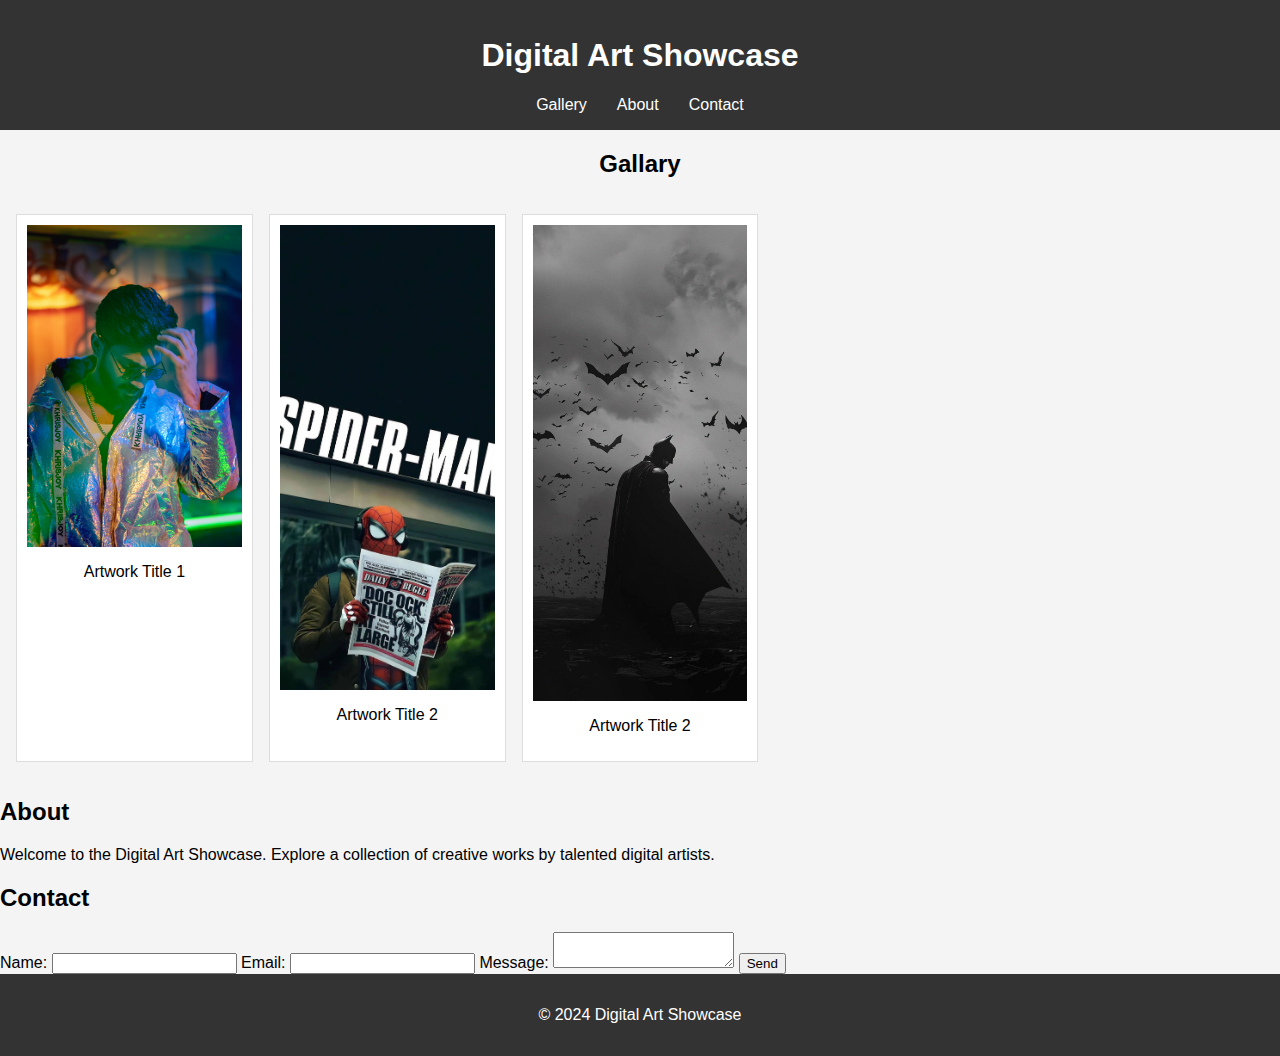
<file: frontend/index.html>
<!DOCTYPE html>
<html lang="en">
<head>
    <meta charset="UTF-8">
    <meta name="viewport" content="width=device-width, initial-scale=1.0">
    <title>Digital Art Showcase</title>
    <link rel="stylesheet" href="../styles/styles.css">
</head>
<body>
    <header>
        <h1>Digital Art Showcase</h1>
        <nav>
            <ul>
                <li><a href="#gallery">Gallery</a></li>
                <li><a href="#about">About</a></li>
                <li><a href="#contact">Contact</a></li>
            </ul>
        </nav>
    </header>

    <main>
        <section id="gallery">
            <h2><center>Gallary</center></h2>
            <div class="art-grid">
                <div class="art-item">
                    <img src="../Assets/8de928143099483.6273ecdbc5108.jpg" alt="Artwork 1">
                    <p>Artwork Title 1</p>
                </div>
                <div class="art-item">
                    <img src="../Assets/4K-Mobile-Wallpapers-Free-Download-891-for-Android-iPhone-FF2.jpg" alt="Artwork 2">
                    <p>Artwork Title 2</p>
                </div>
                <div class="art-item">
                    <img src="../Assets/4K-Mobile-Wallpapers-Free-Download-879-for-Android-iPhone-FF1.jpg" alt="Artwork 3">
                    <p>Artwork Title 2</p>
                </div>
                <!-- Add more art items -->
            </div>
        </section>

        <section id="about">
            <h2>About</h2>
            <p>Welcome to the Digital Art Showcase. Explore a collection of creative works by talented digital artists.</p>
        </section>

        <section id="contact">
            <h2>Contact</h2>
            <form action="/submit" method="POST">
                <label for="name">Name:</label>
                <input type="text" id="name" name="name" required>
                <label for="email">Email:</label>
                <input type="email" id="email" name="email" required>
                <label for="message">Message:</label>
                <textarea id="message" name="message" required></textarea>
                <button type="submit">Send</button>
            </form>
        </section>
    </main>

    <footer>
        <p>&copy; 2024 Digital Art Showcase</p>
    </footer>
</body>
</html>
</file>
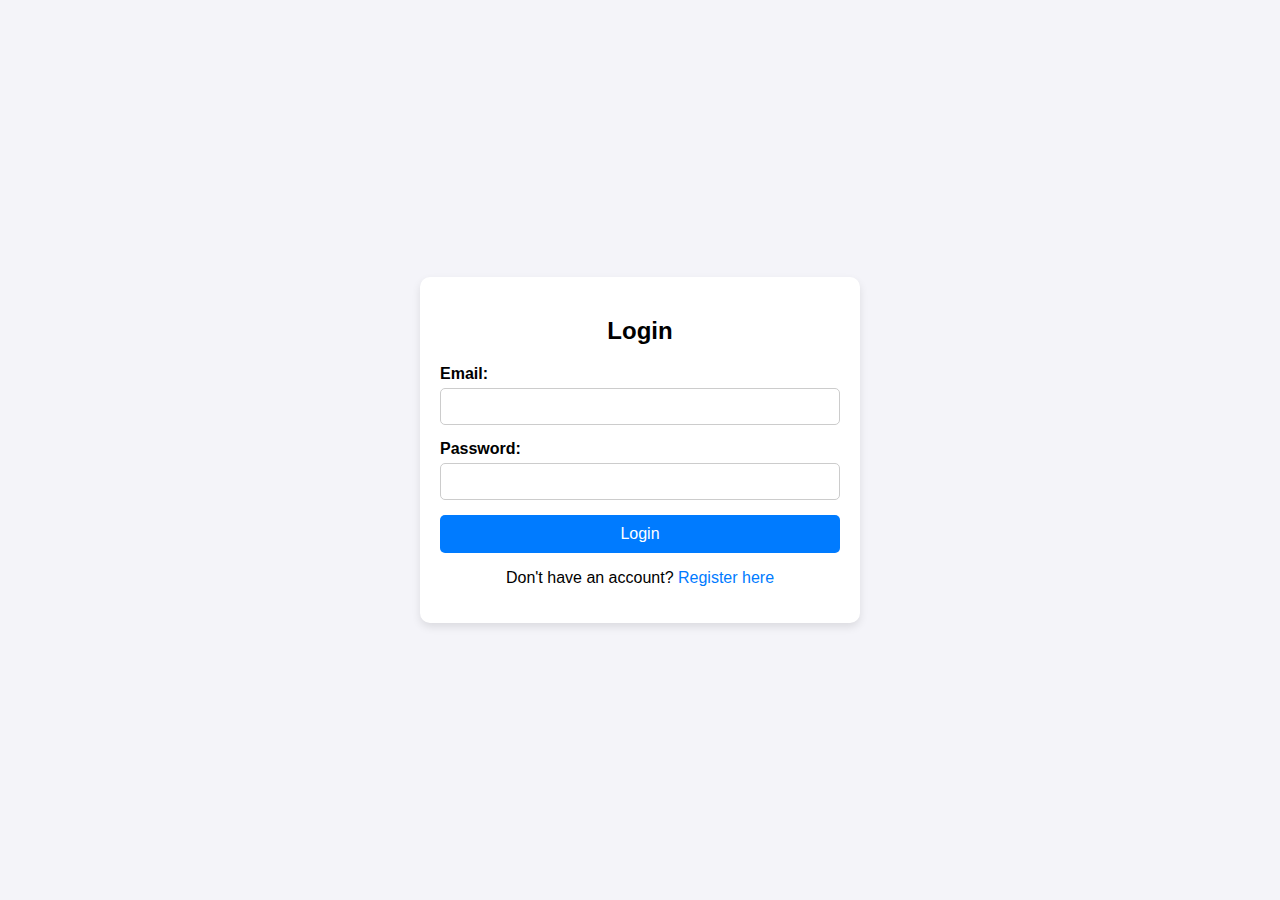
<file: login.html>
<!DOCTYPE html>
<html lang="en">
<head>
    <meta charset="UTF-8">
    <meta name="viewport" content="width=device-width, initial-scale=1.0">
    <title>Login and Registration Portal</title>
    <style>
        body {
            font-family: Arial, sans-serif;
            background-color: #f4f4f9;
            display: flex;
            justify-content: center;
            align-items: center;
            height: 100vh;
            margin: 0;
        }
        .container {
            background: #fff;
            padding: 20px;
            border-radius: 10px;
            box-shadow: 0 4px 8px rgba(0, 0, 0, 0.1);
            width: 100%;
            max-width: 400px;
        }
        .container h2 {
            text-align: center;
            margin-bottom: 20px;
        }
        .form-group {
            margin-bottom: 15px;
        }
        .form-group label {
            display: block;
            margin-bottom: 5px;
            font-weight: bold;
        }
        .form-group input {
            width: 100%;
            padding: 10px;
            border: 1px solid #ccc;
            border-radius: 5px;
            box-sizing: border-box;
        }
        .form-group input:focus {
            border-color: #007BFF;
            outline: none;
        }
        .btn {
            width: 100%;
            padding: 10px;
            background-color: #007BFF;
            color: #fff;
            border: none;
            border-radius: 5px;
            cursor: pointer;
            font-size: 16px;
        }
        .btn:hover {
            background-color: #0056b3;
        }
        .toggle-link {
            text-align: center;
            margin-top: 10px;
        }
        .toggle-link a {
            color: #007BFF;
            text-decoration: none;
        }
        .toggle-link a:hover {
            text-decoration: underline;
        }
    </style>
</head>
<body>
    <div class="container" id="login-container">
        <h2>Login</h2>
        <form>
            <div class="form-group">
                <label for="email">Email:</label>
                <input type="email" id="email" name="email" required>
            </div>
            <div class="form-group">
                <label for="password">Password:</label>
                <input type="password" id="password" name="password" required>
            </div>
            <button type="submit" class="btn">Login</button>
        </form>
        <div class="toggle-link">
            <p>Don't have an account? <a href="#" onclick="toggleForm('register')">Register here</a></p>
        </div>
    </div>

    <div class="container" id="register-container" style="display: none;">
        <h2>Register</h2>
        <form>
            <div class="form-group">
                <label for="full-name">Full Name:</label>
                <input type="text" id="full-name" name="full-name" required>
            </div>
            <div class="form-group">
                <label for="register-email">Email:</label>
                <input type="email" id="register-email" name="register-email" required>
            </div>
            <div class="form-group">
                <label for="register-password">Password:</label>
                <input type="password" id="register-password" name="register-password" required>
            </div>
            <div class="form-group">
                <label for="confirm-password">Confirm Password:</label>
                <input type="password" id="confirm-password" name="confirm-password" required>
            </div>
            <button type="submit" class="btn">Register</button>
        </form>
        <div class="toggle-link">
            <p>Already have an account? <a href="#" onclick="toggleForm('login')">Login here</a></p>
        </div>
    </div>

    <script>
        function toggleForm(formType) {
            const loginContainer = document.getElementById('login-container');
            const registerContainer = document.getElementById('register-container');
            if (formType === 'login') {
                loginContainer.style.display = 'block';
                registerContainer.style.display = 'none';
            } else {
                loginContainer.style.display = 'none';
                registerContainer.style.display = 'block';
            }
        }
    </script>
</body>
</html>
</file>
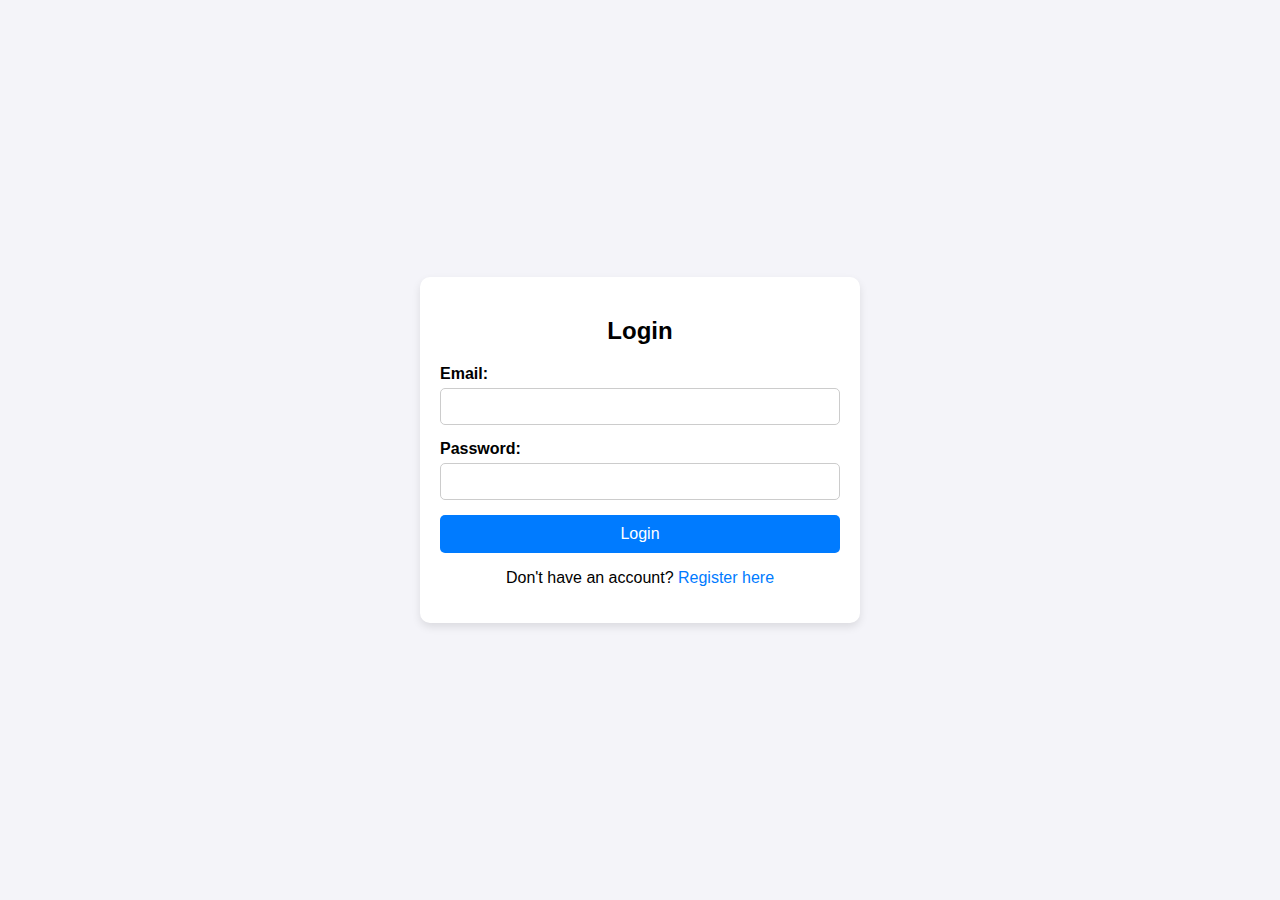
<file: frontend/login.html>
<!DOCTYPE html>
<html lang="en">
<head>
    <meta charset="UTF-8">
    <meta name="viewport" content="width=device-width, initial-scale=1.0">
    <title>Login and Registration Portal</title>
    <style>
        body {
            font-family: Arial, sans-serif;
            background-color: #f4f4f9;
            display: flex;
            justify-content: center;
            align-items: center;
            height: 100vh;
            margin: 0;
        }
        .container {
            background: #fff;
            padding: 20px;
            border-radius: 10px;
            box-shadow: 0 4px 8px rgba(0, 0, 0, 0.1);
            width: 100%;
            max-width: 400px;
        }
        .container h2 {
            text-align: center;
            margin-bottom: 20px;
        }
        .form-group {
            margin-bottom: 15px;
        }
        .form-group label {
            display: block;
            margin-bottom: 5px;
            font-weight: bold;
        }
        .form-group input {
            width: 100%;
            padding: 10px;
            border: 1px solid #ccc;
            border-radius: 5px;
            box-sizing: border-box;
        }
        .form-group input:focus {
            border-color: #007BFF;
            outline: none;
        }
        .btn {
            width: 100%;
            padding: 10px;
            background-color: #007BFF;
            color: #fff;
            border: none;
            border-radius: 5px;
            cursor: pointer;
            font-size: 16px;
        }
        .btn:hover {
            background-color: #0056b3;
        }
        .toggle-link {
            text-align: center;
            margin-top: 10px;
        }
        .toggle-link a {
            color: #007BFF;
            text-decoration: none;
        }
        .toggle-link a:hover {
            text-decoration: underline;
        }
    </style>
</head>
<body>
    <div class="container" id="login-container">
        <h2>Login</h2>
        <form action="../backend/auth.php" method="post" >
            <div class="form-group">
                <label for="email">Email:</label>
                <input type="email" id="email" name="email" required>
            </div>
            <div class="form-group">
                <label for="password">Password:</label>
                <input type="password" id="password" name="password" required>
            </div>
            <button type="submit" class="btn">Login</button>
        </form>
        <div class="toggle-link">
            <p>Don't have an account? <a href="#" onclick="toggleForm('register')">Register here</a></p>
        </div>
    </div>

    <div class="container" id="register-container" style="display: none;">
        <h2>Register</h2>
        <form method="post" action="../backend/server.php">
            <div class="form-group">
                <label for="full_name">Full Name:</label>
                <input type="text" id="full_name" name="full_name" required>
            </div>
            <div class="form-group">
                <label for="email">Email:</label>
                <input type="email" id="email" name="email" required>
            </div>
            <div class="form-group">
                <label for="password">Password:</label>
                <input type="password" id="password" name="password" required>
            </div>
            <div class="form-group">
                <label for="confirm_password">Confirm Password:</label>
                <input type="password" id="confirm_password" name="confirm_password" required>
            </div>
            <button type="submit" class="btn">Register</button>
        </form>
        <div class="toggle-link">
            <p>Already have an account? <a href="#" onclick="toggleForm('login')">Login here</a></p>
        </div>
    </div>

    <script>
        function toggleForm(formType) {
            const loginContainer = document.getElementById('login-container');
            const registerContainer = document.getElementById('register-container');
            if (formType === 'login') {
                loginContainer.style.display = 'block';
                registerContainer.style.display = 'none';
            } else {
                loginContainer.style.display = 'none';
                registerContainer.style.display = 'block';
            }
        }
    </script>
</body>
</html>
</file>
<file: styles/styles.css>
/* styles.css */
body {
    font-family: Arial, sans-serif;
    margin: 0;
    padding: 0;
    background-color: #f4f4f4;
}

header {
    background: #333;
    color: #fff;
    padding: 1rem 0;
    text-align: center;
}

header nav ul {
    list-style: none;
    padding: 0;
    margin: 0;
    display: flex;
    justify-content: center;
}

header nav ul li {
    margin: 0 15px;
}

header nav ul li a {
    color: white;
    text-decoration: none;
}

.art-grid {
    display: grid;
    grid-template-columns: repeat(auto-fill, minmax(200px, 1fr));
    gap: 1rem;
    padding: 1rem;
}

.art-item {
    background: white;
    border: 1px solid #ddd;
    padding: 10px;
    text-align: center;
}

.art-item img {
    max-width: 100%;
    height: auto;
    display: block;
    margin: 0 auto;
}

footer {
    text-align: center;
    background: #333;
    color: white;
    padding: 1rem 0;
}
</file>
